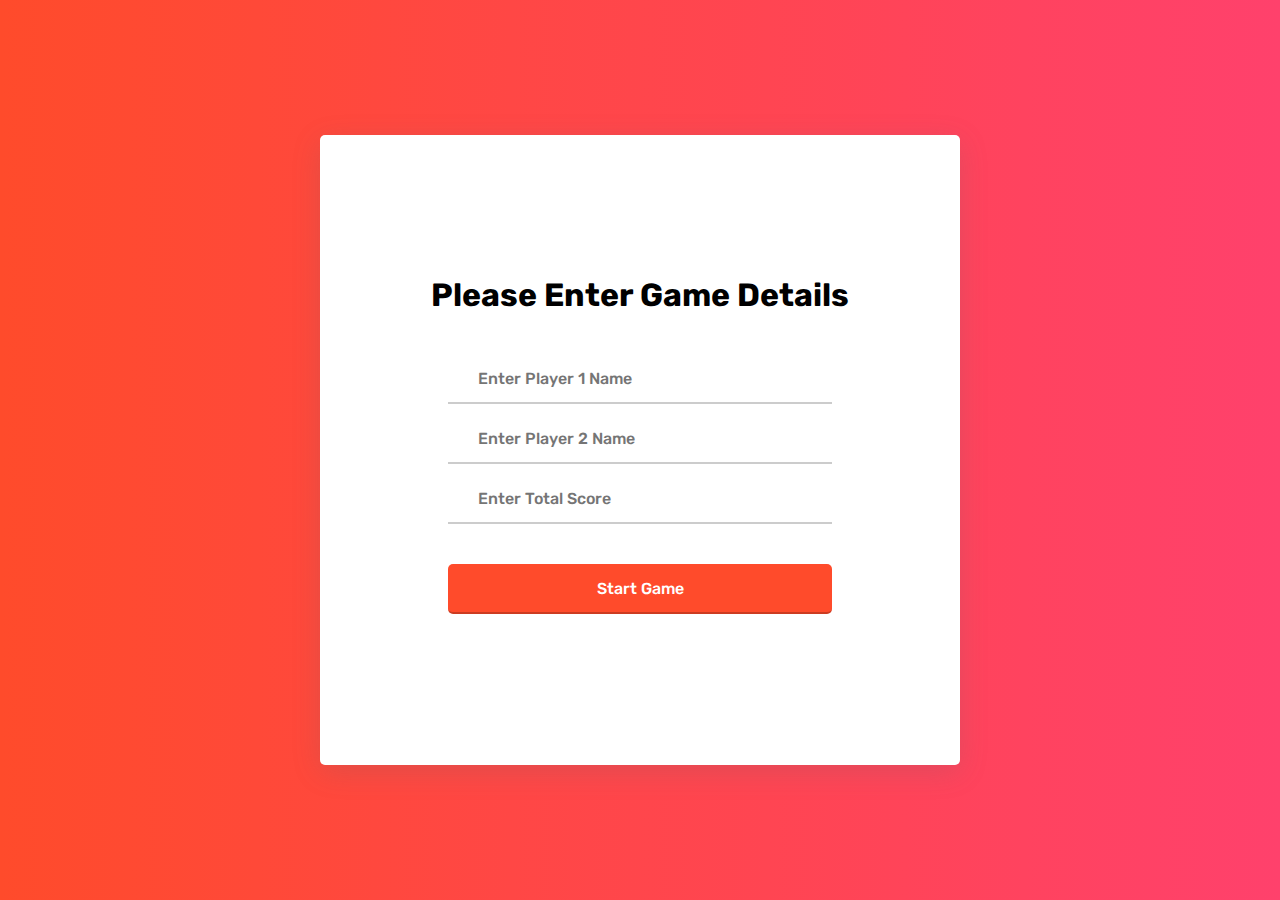
<file: index.html>
<!DOCTYPE html>
<html lang="en">
<head>
    <meta charset="UTF-8">
    <meta http-equiv="X-UA-Compatible" content="IE=edge">
    <meta name="viewport" content="width=device-width, initial-scale=1.0">
    <link rel="stylesheet" href="https://pro.fontawesome.com/releases/v5.10.0/css/all.css" integrity="sha384-AYmEC3Yw5cVb3ZcuHtOA93w35dYTsvhLPVnYs9eStHfGJvOvKxVfELGroGkvsg+p" crossorigin="anonymous"/>
    <link rel="stylesheet" href="./css/index.css"></link>
    <title>Dice Game</title>
</head>
<body>
    <div class="container">
        <div class="dice-game">
            
            <form class="form-container" id="form-container" onSubmit="onSubmit(event)">
                <h1 class="form-heading">
                    Please Enter Game Details
                </h1>
                <div class="input-boxes">
                    <div class="input-group">
                        <i class="fas fa-user"></i>
                        <input type="text" placeholder="Enter Player 1 Name" onchange="checkName()" required />
                    </div>
                    <div class="input-group">
                        <i class="fas fa-user"></i>
                        <input type="text" placeholder="Enter Player 2 Name" onchange="checkName()" required />
                    </div>
                    <div class="errorMessage"></div>
                    <div class="input-group">
                        <i class="fas fa-trophy"></i>
                        <input type="number" placeholder="Enter Total Score" min="10" max="100" required />
                    </div>
                    <div class="input-group button">
                        <input type=submit value="Start Game" />
                    </div>
                </div>
            </form>

            <div class="board-container" id="board-container">
                <div class="board">
                    <div class="player1" id="player1">
                        <h1 class="heading">
                            PLAYER 1
                        </h1>
                        <h1 class="score">
                            0
                        </h1>
                        <div class="dice">
                            <img src="./images/dice1.png"/>
                        </div>
                        <div class="input-group button" id="player-1-button">
                            <input type="button" value="Roll Dice" onclick="rollDice(1)" />
                        </div>
                    </div>
                    <div class="player2" id="player2">
                        <h1 class="heading">
                            PLAYER 2
                        </h1>
                        <h1 class="score">
                            0
                        </h1>
                        <div class="dice">
                            <img src="./images/dice1.png"/>
                        </div>
                        <div class="input-group button" id="player-2-button">
                            <input type="button" value="Roll Dice" onclick="rollDice(2)" disabled />
                        </div>
                    </div>
                </div>
                <!-- Button for reset and restart the Game -->
                <div class="reset-buttons">
                    <input type="button" value="Reset" onclick="newGame()"/>
                    <input type="button" value="Restart" onclick="restartTheGame()"/>
                </div>
            </div>
        </div>
    </div>
</body>
<script src="./script/script.js"></script>
</html>
</file>
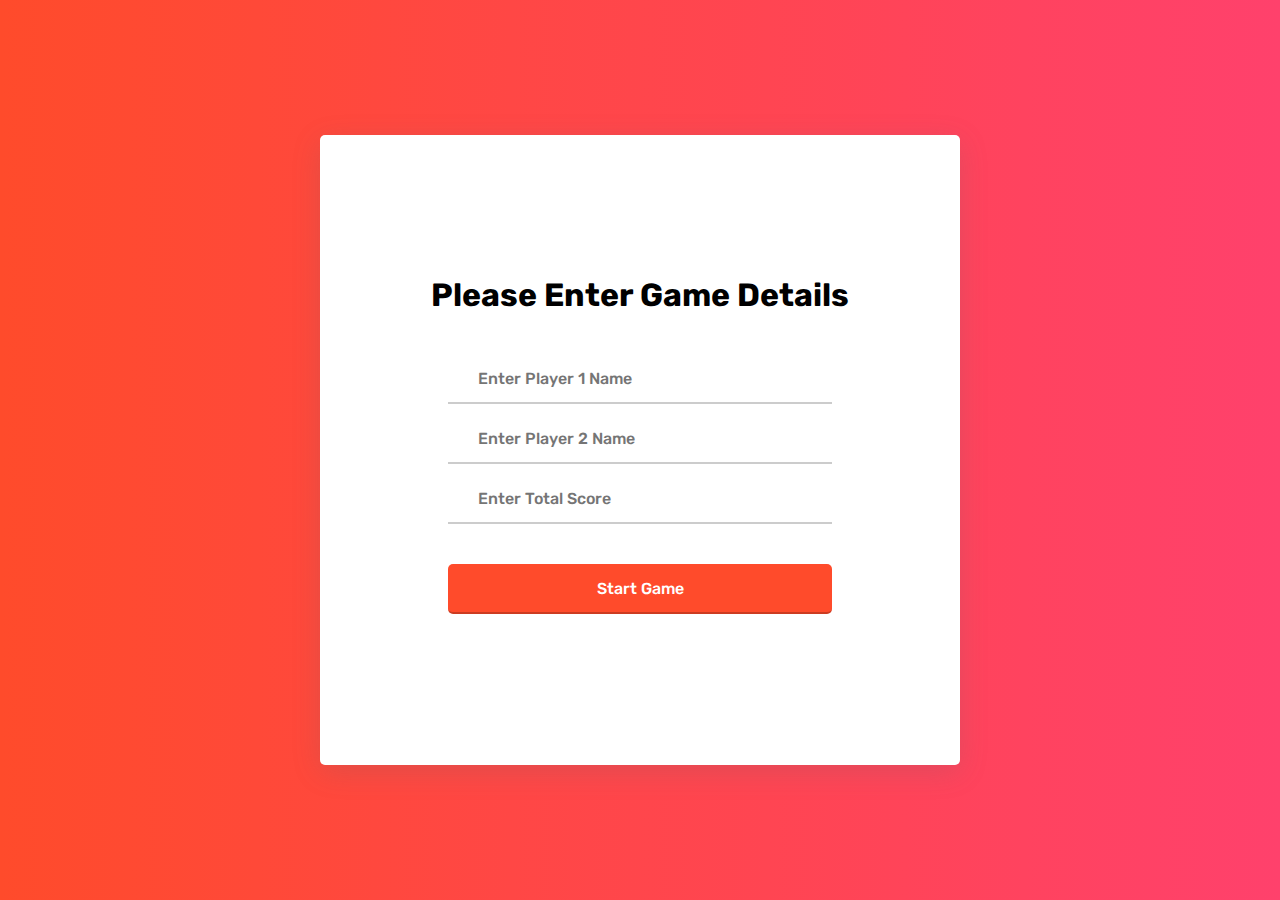
<file: html/index.html>
<!DOCTYPE html>
<html lang="en">
<head>
    <meta charset="UTF-8">
    <meta http-equiv="X-UA-Compatible" content="IE=edge">
    <meta name="viewport" content="width=device-width, initial-scale=1.0">
    <link rel="stylesheet" href="https://pro.fontawesome.com/releases/v5.10.0/css/all.css" integrity="sha384-AYmEC3Yw5cVb3ZcuHtOA93w35dYTsvhLPVnYs9eStHfGJvOvKxVfELGroGkvsg+p" crossorigin="anonymous"/>
    <link rel="stylesheet" href="../css/index.css"></link>
    <title>Dice Game</title>
</head>
<body>
    <div class="container">
        <div class="dice-game">
            
            <form class="form-container" id="form-container" onSubmit="onSubmit(event)">
                <h1 class="form-heading">
                    Please Enter Game Details
                </h1>
                <div class="input-boxes">
                    <div class="input-group">
                        <i class="fas fa-user"></i>
                        <input type="text" placeholder="Enter Player 1 Name" onchange="checkName()" required />
                    </div>
                    <div class="input-group">
                        <i class="fas fa-user"></i>
                        <input type="text" placeholder="Enter Player 2 Name" onchange="checkName()" required />
                    </div>
                    <div class="errorMessage"></div>
                    <div class="input-group">
                        <i class="fas fa-trophy"></i>
                        <input type="number" placeholder="Enter Total Score" min="10" max="100" required />
                    </div>
                    <div class="input-group button">
                        <input type=submit value="Start Game" />
                    </div>
                </div>
            </form>

            <div class="board-container" id="board-container">
                <div class="board">
                    <div class="player1" id="player1">
                        <h1 class="heading">
                            PLAYER 1
                        </h1>
                        <h1 class="score">
                            0
                        </h1>
                        <div class="dice">
                            <img src="../images/dice1.png"/>
                        </div>
                        <div class="input-group button" id="player-1-button">
                            <input type="button" value="Roll Dice" onclick="rollDice(1)" />
                        </div>
                    </div>
                    <div class="player2" id="player2">
                        <h1 class="heading">
                            PLAYER 2
                        </h1>
                        <h1 class="score">
                            0
                        </h1>
                        <div class="dice">
                            <img src="../images/dice1.png"/>
                        </div>
                        <div class="input-group button" id="player-2-button">
                            <input type="button" value="Roll Dice" onclick="rollDice(2)" disabled />
                        </div>
                    </div>
                </div>
                <!-- Button for reset and restart the Game -->
                <div class="reset-buttons">
                    <input type="button" value="Reset" onclick="newGame()"/>
                    <input type="button" value="Restart" onclick="restartTheGame()"/>
                </div>
            </div>
        </div>
    </div>
</body>
<script src="../script/script.js"></script>
</html>
</file>
<file: css/index.css>
@import url("https://fonts.googleapis.com/css2?family=Rubik:wght@300&display=swap");

* {
  padding: 0;
  margin: 0;
  box-sizing: border-box;
  font-family: "Rubik", sans-serif;
}

.container {
  max-width: 100%;
  min-height: 100vh;
  background: linear-gradient(to right, #ff4b2b, #ff416c);
}

.dice-game {
  width: 100%;
  height: 100vh;
  display: flex;
  justify-content: center;
  align-items: center;
}

.form-container,
.board-container {
  width: 50%;
  height: 70vh;
  background: #ffffff;
  border-radius: 5px;
  position: relative;
  box-shadow: rgba(100, 100, 111, 0.2) 0px 7px 29px 0px;
}

.form-container {
  display: flex;
  flex-direction: column;
  justify-content: center;
  align-items: center;
}

.form-heading {
  width: 100%;
  text-align: center;
  white-space: nowrap;
  overflow: hidden;
  text-overflow: ellipsis;
}

.input-boxes {
  margin-top: 30px;
  width: 60%;
}

.input-group {
  display: flex;
  align-items: center;
  height: 50px;
  width: 100%;
  margin: 10px 0;
  position: relative;
}

.input-group input {
  height: 100%;
  width: 100%;
  outline: none;
  border: none;
  padding: 0 30px;
  font-size: 16px;
  font-weight: 500;
  border-bottom: 2px solid rgba(0, 0, 0, 0.2);
}

.input-group input:focus {
  border-color: #ff4b2b;
}

.input-group i {
  position: absolute;
  color: #ff4b2b;
  font-size: 17px;
}

.button {
  margin-top: 40px;
}

.button input {
  color: #ffffff;
  background: #ff4b2b;
  border-radius: 5px;
  padding: 0;
  cursor: pointer;
  transition: all 0.4s ease;
}

.button input:hover {
  background: linear-gradient(to right, #eb3349, #f45c43);
}

.board-container {
  display: none;
}

.board {
  display: flex;
  width: 100%;
  height: 100%;
}

.player1,
.player2 {
  width: 50%;
  height: 100%;
  border-radius: 5px;
  display: flex;
  flex-direction: column;
  justify-content: space-evenly;
  align-items: center;
}

.player1 {
  background: #f5f5f5;
}

.heading {
  font-size: 6vh;
  white-space: nowrap;
  overflow: hidden;
  text-overflow: ellipsis;
  width: 100%;
  text-align: center;
}

.score {
  color: #ff4b2b;
  font-size: 10vh;
}

.dice {
  width: 50%;
  height: 50%;
  display: flex;
  justify-content: center;
  align-items: center;
}

.dice img {
  max-width: 100%;
  max-height: 100%;
  border-radius: 5px;
  box-shadow: rgba(100, 100, 111, 0.2) 0px 7px 29px 0px;
}

#player-1-button,
#player-2-button {
  width: 50%;
}

#player-1-button input[disabled],
#player-2-button input[disabled] {
  background: #f5f5f5;
  color: #000000;
  cursor: not-allowed;
}

.winner {
  position: absolute;
  width: 50%;
  height: 100%;
  background: #fff;
  background-image: url("../images/winner.gif");
  opacity: 0.5;
  z-index: 100;
}

.reset-buttons {
  margin-top: 20px;
  display: flex;
  align-items: center;
  justify-content: space-evenly;
  height: 11%;
  width: 100%;
}
.reset-buttons input {
  height: 30px;
  width: 87px;
  border-radius: 4px;
  border: none;
  color: #ff4b2b;
  background: #f5f5f5;
  font-size: 20px;
  font-weight: 400;
  font-style: normal;
}

.errorMessage{
  color: #f56060ed;
    font-weight: 600;
    font-size: 14px;
}
</file>
